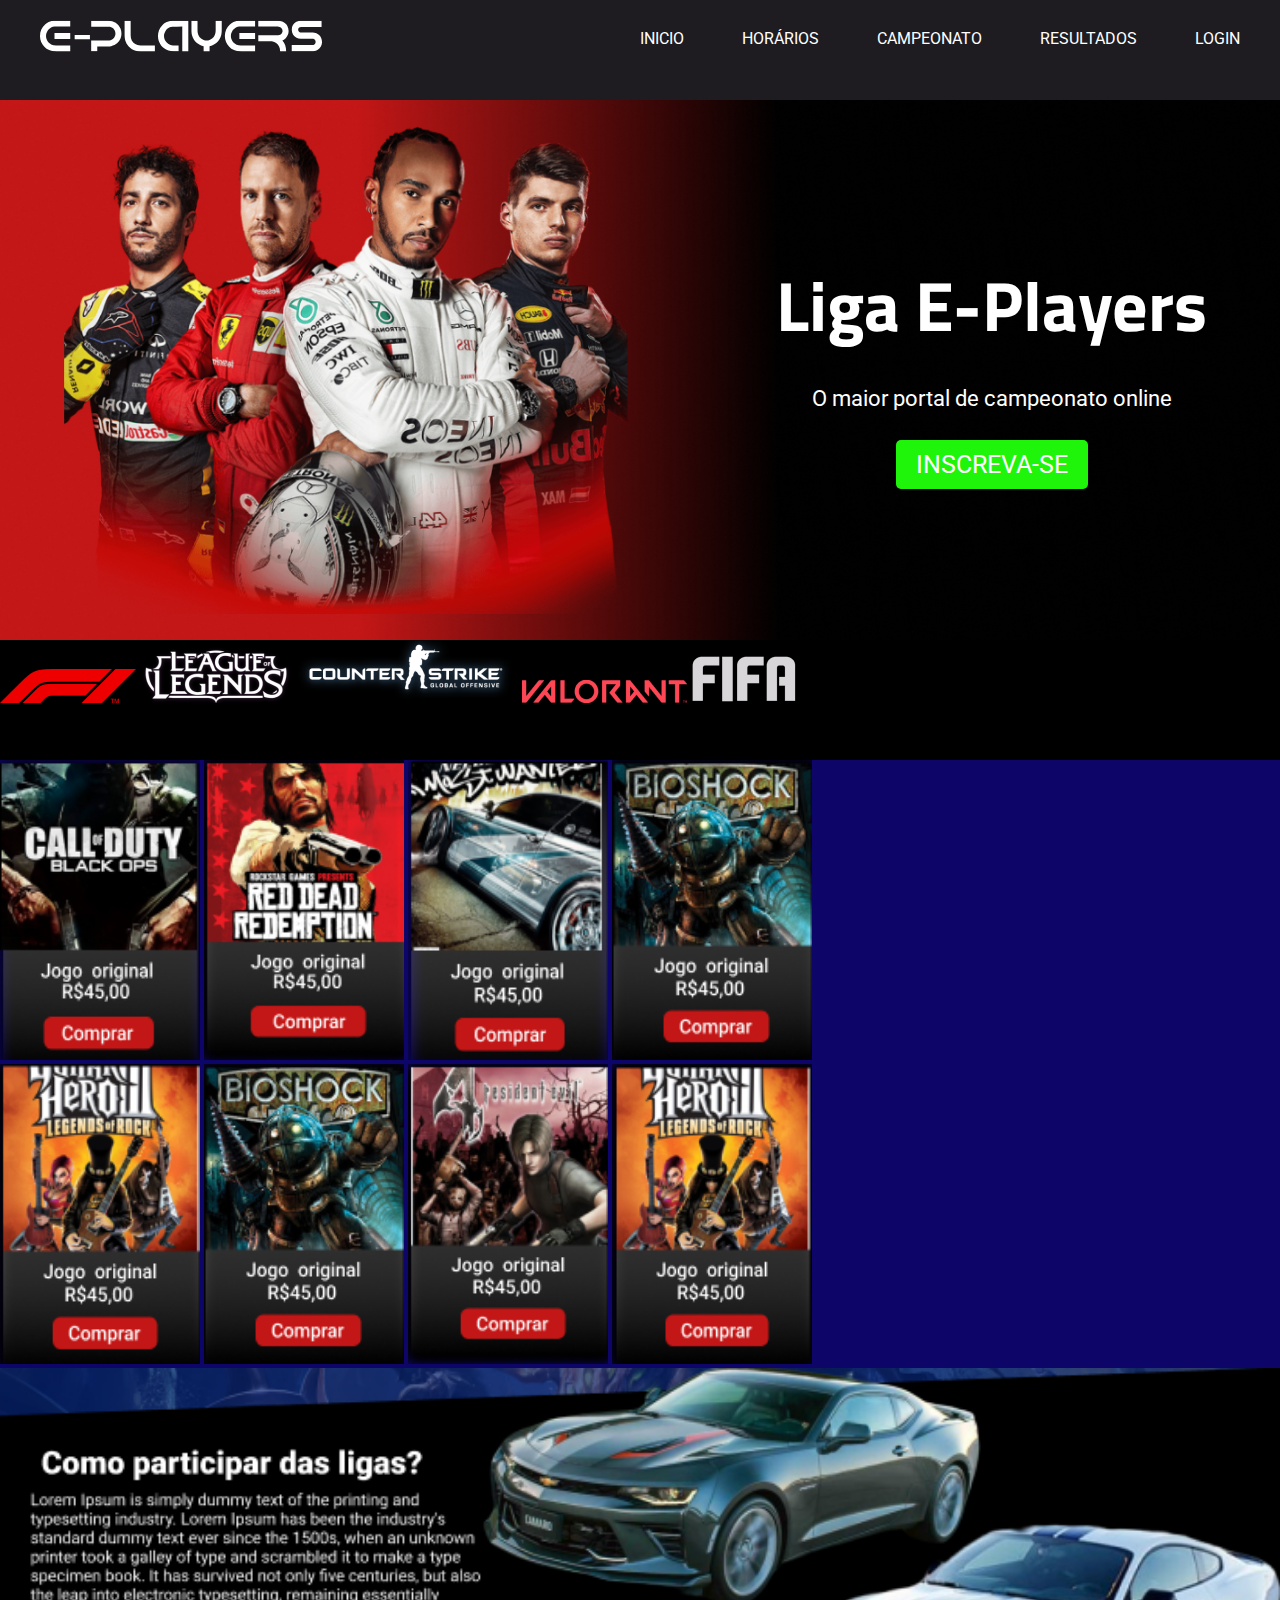
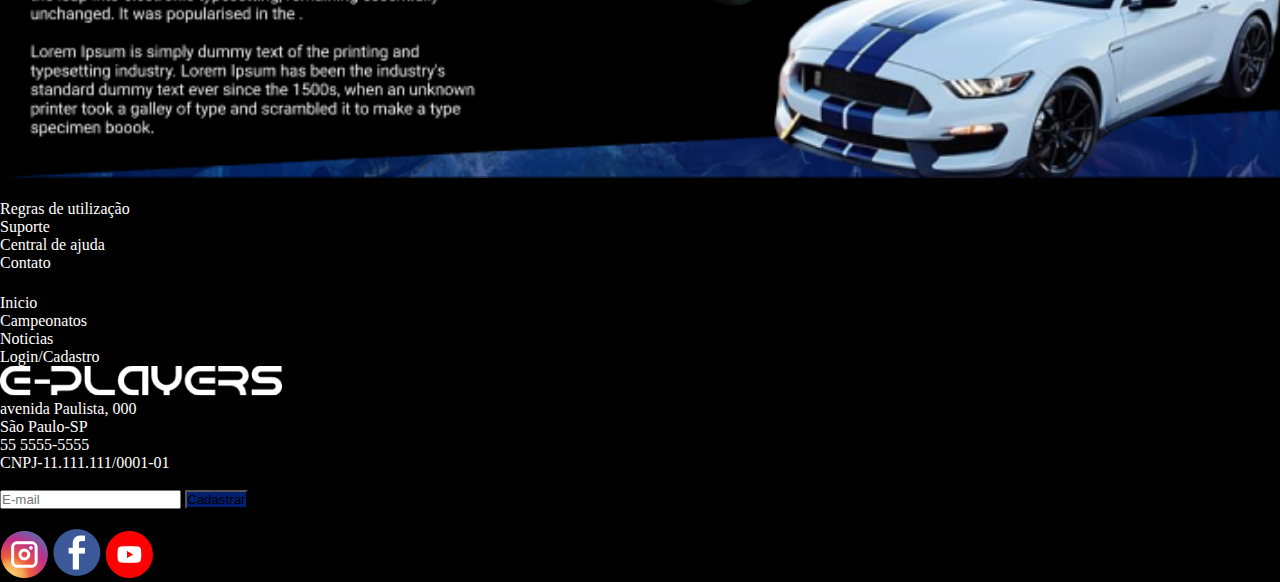
<file: index.html>
<!DOCTYPE html>
<html lang="pt-br">
<head>
    <meta charset="UTF-8">
    <meta http-equiv="X-UA-Compatible" content="IE=edge">
    <meta name="viewport" content="width=device-width, initial-scale=1.0">
    <link rel="stylesheet" href="css/style.css">
    <!-- CSS only -->
<link href="https://cdn.jsdelivr.net/npm/bootstrap@5.0.2/dist/css/bootstrap.min.css" rel="stylesheet" integrity="sha384-EVSTQN3/azprG1Anm3QDgpJLIm9Nao0Yz1ztcQTwFspd3yD65VohhpuuCOmLASjC" crossorigin="anonymous">
    <title>E-PLAYERS</title>
</head>
<body>
  <header>
        <div class="container-grid header">
         <a href="index.html"><img src="img/Logo.svg" alt="Logo do site"></a>     
          <nav id="menu" class="menu">
                <a href="index.html">Inicio</a>
                <a href="pages/times.html">Horários</a>
                <a href="pages/championship.html">Campeonato</a>
                <a href="pages/results.html">Resultados</a>
                <a href="pages/login.html">Login</a>
          </nav>
          <a href="#" id="bars"><img class="icone-menu" src="img/bars-solid.svg" alt="icone do menu de barras"></a>

        </div>
    </header>
      <main>
        <section id="carousel" class="banner banner-car">
          
          <div class="container-grid position-banner">
            <div class="image_banner">
            </div>
            <div class="text-banner">
              <h1>Liga E-Players</h1>
              <p>O maior portal de  campeonato online</p>
               <a href="">Inscreva-se</a> 

            </div>
          </div>

        </section>
        <section class="games">
          <div class="position-games container d-flex justify-content-between align-items-center">
            <img src="img/f1.png" alt="logo do formula 1">
            <img src="img/legends.png" alt="logo do league legends">
            <img src="img/Counter-Strike.png" alt="strikelogo do counter ">
            <img src="img/valorant.png" alt="logo do valorante">
            <img src="img/fifa.png" alt="logo do fifa">
          </div>
          
        </section>
        <!-- <form action="">
          <input id="campo-email" type="text" placeholder="E-mail" required>
          <button onclick="cadastrarNewsletter()">Cadastrar</button>
      </form> -->
      <div class="position-cards">
      <div class="position-cards container d-flex justify-content-between align-items-center">
        <img id="img" class="mt-5 mb-5" src="img/callduty.png" alt="jogo callduty">
        <img id="img" class="mt-5 mb-5" src="img/medded.png" alt="logo do league legends">
        <img id="img" class="mt-5 mb-5" src="img/cars.png" alt="strikelogo do counter ">
        <img id="img" class="mt-5 mb-5" src="img/bioshock2.png" alt="logo do valorante">
        </div>
        <div>
        <div class="position-cards container d-flex justify-content-between align-items-center">
        <img id="img" class="mt-5 mb-5" src="img/herow2.png" alt="logo do fifa">
        <img id="img" class="mt-5 mb-5" src="img/bioshock2.png" alt="logo do fifa">
        <img id="img" class="mt-5 mb-5" src="img/resident.png" alt="logo do fifa">
        <img id="img" class="mt-5 mb-5" src="img/herrw.png" alt="logo do fifa">
        </div>
      </div>
      </main>
      <div class="textcars-banner">
        <div class="textcars">
        </div>
      </div>
      <footer class="footer-content navbar-custon w-100" style="background:#010101;">
        <div class="container-fluid d-lg-flex text-lg-center text-center justify-content-center w-100 col-lg-4">
    
            <ul class="col-lg-2 mt-4 p-3 p-lg-0 mx-0" style="text-decoration: none;">
                <h3 class="text-white">Links úteis</h3>
                <div class="p-lg-1 text-sm"><a class="text-white" style="text-decoration: none;" href="">Regras de utilização</a></div>
                <div class="p-lg-1 text-sm"><a class="text-white" style="text-decoration: none;" href="">Suporte</a></div>
                <div class="p-lg-1 text-sm"><a class="text-white" style="text-decoration: none;" href="">Central de ajuda</a></div>
                <div class="p-lg-1 text-sm"><a class="text-white" style="text-decoration: none;" href="">Contato</a></div>
            </ul>
            <ul class="col-lg-2 mt-4 p-0 mb-4">
              <h3 class="text-white">Páginas</h3>
              <div class="p-lg-1 text-sm"><a class="text-white" style="text-decoration: none;" href="">Inicio</a></div>
              <div class="p-lg-1 text-sm"><a class="text-white" style="text-decoration: none;" href="">Campeonatos</a></div>
              <div class="p-lg-1 text-sm"><a class="text-white" style="text-decoration: none;" href="">Noticias</a></div>
              <div class="p-lg-1 text-sm"><a class="text-white" style="text-decoration: none;" href="">Login/Cadastro</a></div>
            </ul>
            <ul class="col-lg-4 mt-4 p-0 mb-4">
              <div class="p-lg-1 text-sm"><a class="text-white" href=""><img src="img/Logo E-Players.png" alt=""></a></div>
              <div class="p-lg-1 text-sm"><a class="text-white" style="text-decoration: none;" href="">avenida Paulista, 000</a><div>
              <div class="p-lg-1 text-sm"><a class="text-white" style="text-decoration: none;" href="">São Paulo-SP</a></div>
              <div class="p-lg-1 text-sm"><a class="text-white" style="text-decoration: none;" href="">55 5555-5555</a></div>
              <div></div>
              <div class="p-lg-1 text-sm"><a class="text-white" style="text-decoration: none;" href="">CNPJ-11.111.111/0001-01</a></div>
            </ul>
            <ul class="col-lg-4 mt-2 p-4 mb-4">
              <p class="text-white">Faça parte de nosso clan, assine nossa newsletter</p>
              <div class="input-group">
                <input type="search" class="form-control rounded" placeholder="E-mail" aria-label="Search" aria-describedby="search-addon" />
                <button type="button" class="btn text-white" style="background: #001F70;">Cadastrar</button>
                
              </div>
              <div class="d-inline-flex mt-4 container justify-content-between">
                <h4 class="text-white mt-2 mr-2">Siga-nos em:</h4>
                <a class="text-white" style="text-decoration: none;" href=""><img src="img/instagram.png" alt=""></a>
                <a class="text-white" style="text-decoration: none;" href=""><img src="img/facebook.png" alt=""></a>
                <a class="text-white" style="text-decoration: none;" href=""><img src="img/yutube.png" alt=""></a>

              </div>
            </ul>
    
    
        </div>
    </footer>
    <!-- JavaScript Bundle with Popper -->
<script src="https://cdn.jsdelivr.net/npm/bootstrap@5.0.2/dist/js/bootstrap.bundle.min.js" integrity="sha384-MrcW6ZMFYlzcLA8Nl+NtUVF0sA7MsXsP1UyJoMp4YLEuNSfAP+JcXn/tWtIaxVXM" crossorigin="anonymous"></script>
<script src="js/jquery-3.6.3.js"></script>
<script src="js/scripts.js"></script>
</body>
</html>
</file>
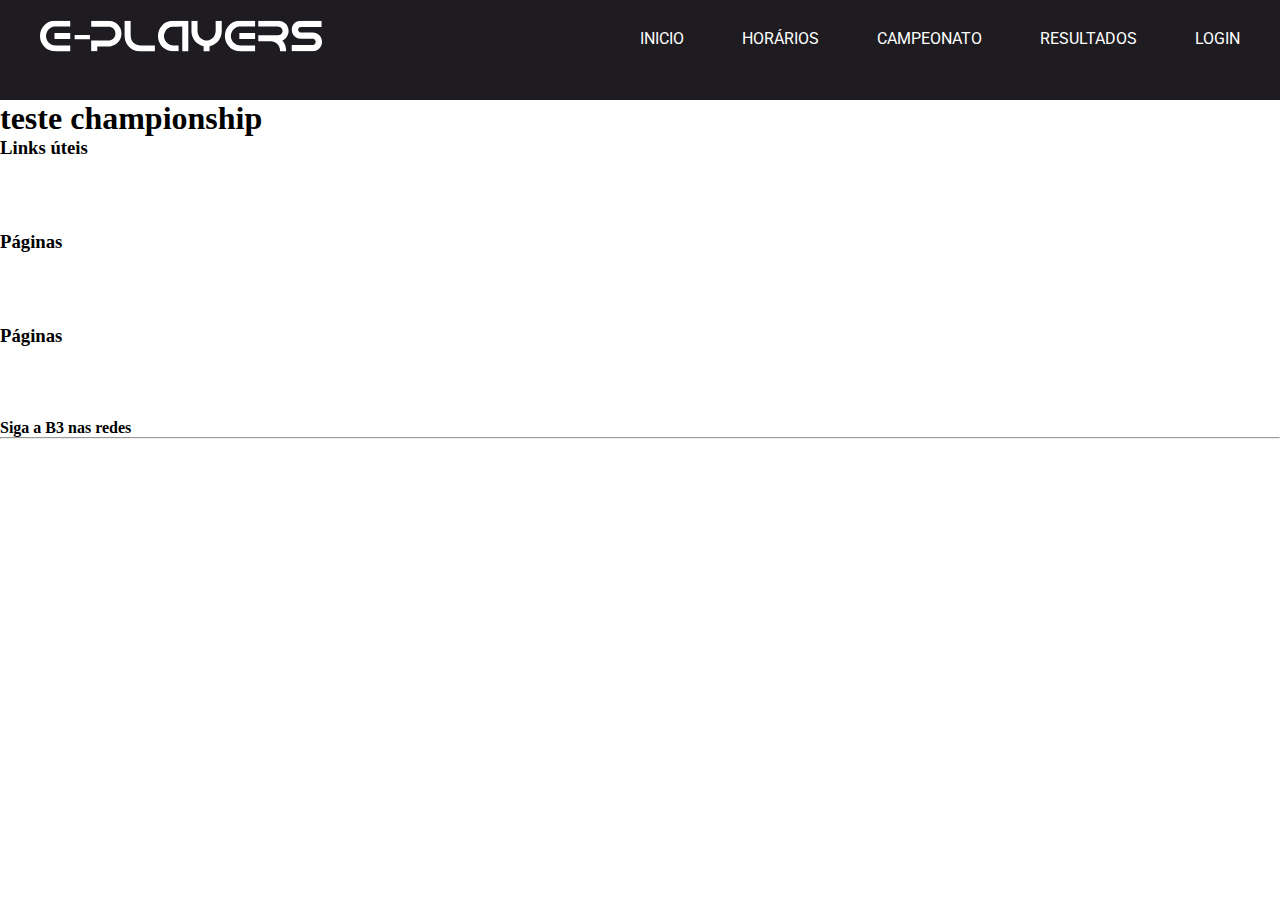
<file: pages/championship.html>
<!DOCTYPE html>
<html lang="pt-br">
<head>
    <meta charset="UTF-8">
    <meta http-equiv="X-UA-Compatible" content="IE=edge">
    <meta name="viewport" content="width=device-width, initial-scale=1.0">
    <link rel="stylesheet" href="../css/style.css" alt="Logo do site">
    <title>E-PLAYERS</title>
</head>
<body>
  <header>
    <div class="container-grid header">
     <a href="../index.html"><img src="../img/Logo.svg" alt="Logo do site"></a>     
      <nav class="menu">
            <a href="../index.html">Inicio</a>
            <a href="./times.html">Horários</a>
            <a href="./championship.html">Campeonato</a>
            <a href="./results.html">Resultados</a>
            <a href="./login.html">Login</a>
      </nav>
    </div>
  </header>
      <main>
        <div>
          <h1>teste championship</h1>
        </div>

      </main>
      <footer>
        <div>
    
            <ul>
                <h3>Links úteis</h3>
                <div><a href="">Regras de utilização</a></div>
                <div><a href="">Suporte</a></div>
                <div><a href="">Central de ajuda</a></div>
                <div><a href="">Contato</a></div>
            </ul>
            <ul>
              <h3>Páginas</h3>
              <div><a href="">Inicio</a></div>
              <div><a href="">Campeonatos</a></div>
              <div><a href="">Noticias</a></div>
              <div><a href="">Login/Cadastro</a></div>
            </ul>
            <ul>
              <h3>Páginas</h3>
              <div><a href="">Inicio</a></div>
              <div><a href="">Campeonatos</a></div>
              <div><a href="">Noticias</a></div>
              <div><a href="">Login/Cadastro</a></div>
            </ul>
            <ul>
                <div><strong>Siga a B3 nas redes</strong></div>
                <hr/>
                <div>
                    <h4><a href=""><i class="fa-brands fa-instagram" style="color: #ff1664"></i></a></h4>
                    <h5><a href=""><i class="fa-brands fa-facebook-f" style="color: #ff1664"></i></a></h5>
                    <h4><a href=""><i class="fa-brands fa-twitter" style="color: #ff1664"></i></a></h4>
                    <h4><a href=""><i class="fa-brands fa-linkedin-in" style="color: #ff1664"></i></a></h4>
                    <h4><a href=""><i class="fa-brands fa-youtube" style="color: #ff1664"></i></a></h4>
                </div>
            </ul>
    
    
        </div>
    </footer>
    
</body>
</html>
</file>
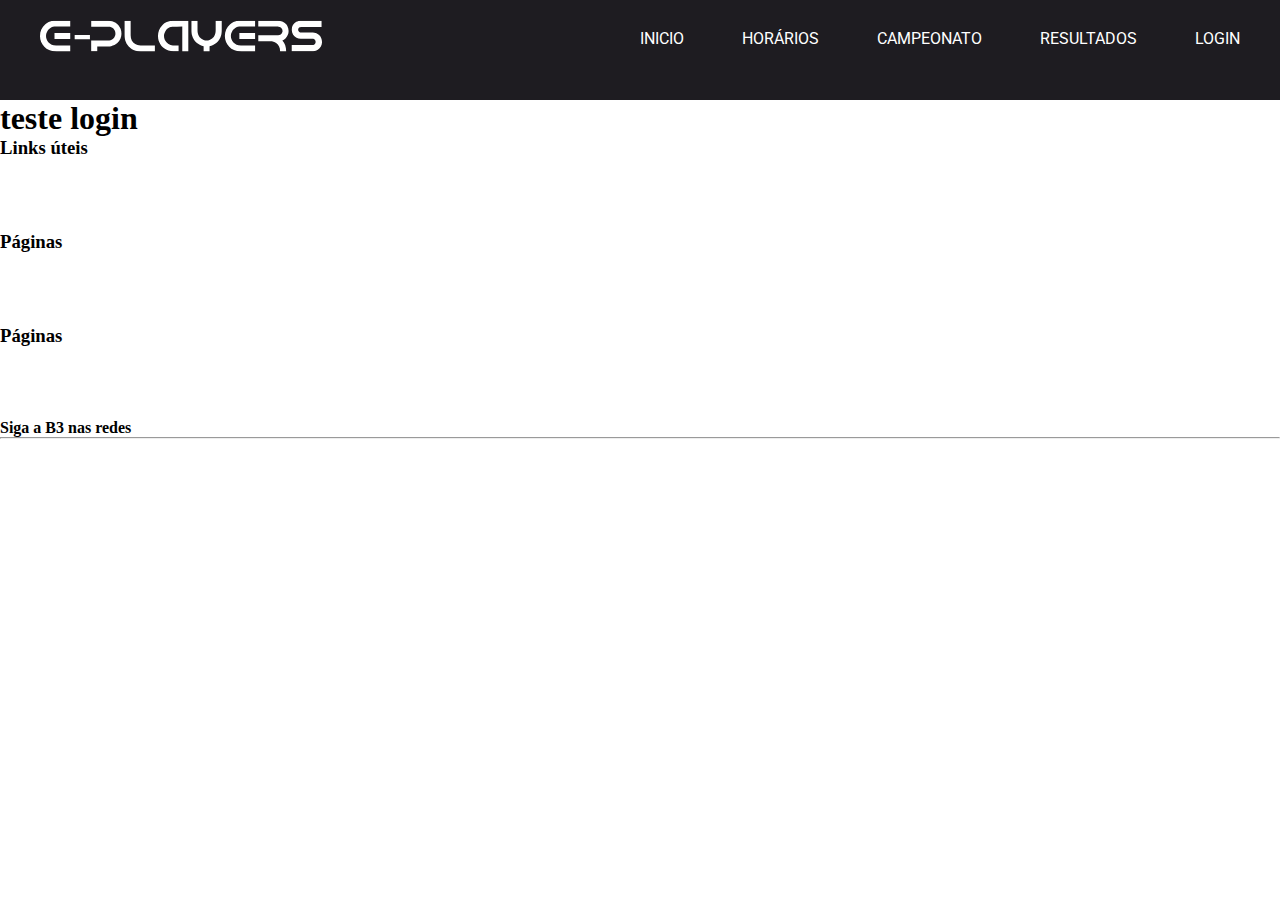
<file: pages/login.html>
<!DOCTYPE html>
<html lang="pt-br">
<head>
    <meta charset="UTF-8">
    <meta http-equiv="X-UA-Compatible" content="IE=edge">
    <meta name="viewport" content="width=device-width, initial-scale=1.0">
    <link rel="stylesheet" href="../css/style.css">
    <title>E-PLAYERS</title>
</head>
<body>
  <header>
    <div class="container-grid header">
     <a href="../index.html"><img src="../img/Logo.svg" alt="Logo do site"></a>     
      <nav class="menu">
            <a href="../index.html">Inicio</a>
            <a href="./times.html">Horários</a>
            <a href="./championship.html">Campeonato</a>
            <a href="./results.html">Resultados</a>
            <a href="./login.html">Login</a>
      </nav>
    </div>
  </header>
      <main>
        <div>
          <h1>teste login</h1>
        </div>

      </main>
      <footer>
        <div>
    
            <ul>
                <h3>Links úteis</h3>
                <div><a href="">Regras de utilização</a></div>
                <div><a href="">Suporte</a></div>
                <div><a href="">Central de ajuda</a></div>
                <div><a href="">Contato</a></div>
            </ul>
            <ul>
              <h3>Páginas</h3>
              <div><a href="">Inicio</a></div>
              <div><a href="">Campeonatos</a></div>
              <div><a href="">Noticias</a></div>
              <div><a href="">Login/Cadastro</a></div>
            </ul>
            <ul>
              <h3>Páginas</h3>
              <div><a href="">Inicio</a></div>
              <div><a href="">Campeonatos</a></div>
              <div><a href="">Noticias</a></div>
              <div><a href="">Login/Cadastro</a></div>
            </ul>
            <ul>
                <div><strong>Siga a B3 nas redes</strong></div>
                <hr/>
                <div>
                    <h4><a href=""><i class="fa-brands fa-instagram" style="color: #ff1664"></i></a></h4>
                    <h5><a href=""><i class="fa-brands fa-facebook-f" style="color: #ff1664"></i></a></h5>
                    <h4><a href=""><i class="fa-brands fa-twitter" style="color: #ff1664"></i></a></h4>
                    <h4><a href=""><i class="fa-brands fa-linkedin-in" style="color: #ff1664"></i></a></h4>
                    <h4><a href=""><i class="fa-brands fa-youtube" style="color: #ff1664"></i></a></h4>
                </div>
            </ul>
    
    
        </div>
    </footer>
    
</body>
</html>
</file>
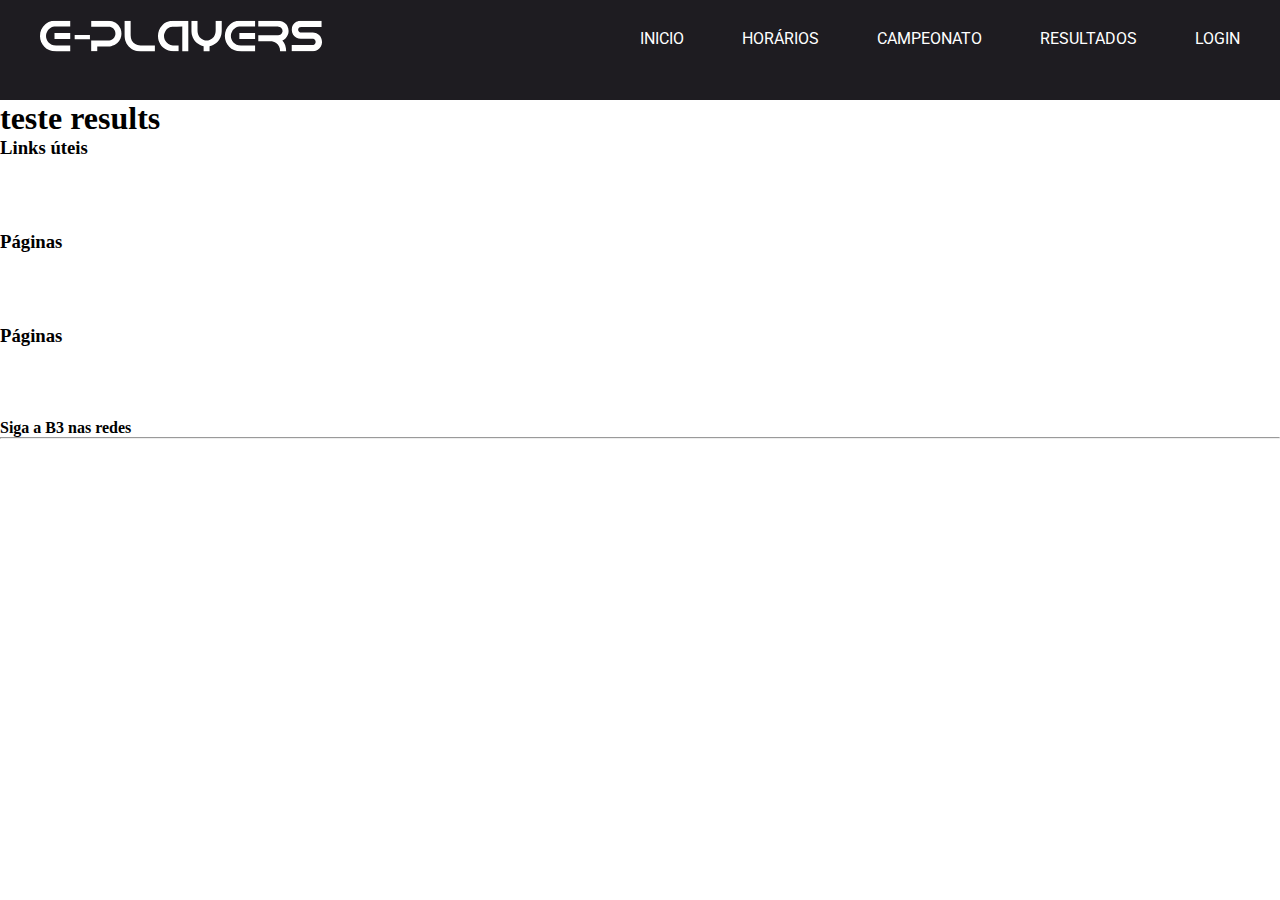
<file: pages/results.html>
<!DOCTYPE html>
<html lang="pt-br">
<head>
    <meta charset="UTF-8">
    <meta http-equiv="X-UA-Compatible" content="IE=edge">
    <meta name="viewport" content="width=device-width, initial-scale=1.0">
    <link rel="stylesheet" href="../css/style.css">
    <title>E-PLAYERS</title>
</head>
<body>
  <header>
    <div class="container-grid header">
     <a href="../index.html"><img src="../img/Logo.svg" alt="Logo do site"></a>     
      <nav class="menu">
            <a href="../index.html">Inicio</a>
            <a href="./times.html">Horários</a>
            <a href="./championship.html">Campeonato</a>
            <a href="./results.html">Resultados</a>
            <a href="./login.html">Login</a>
      </nav>
    </div>
  </header>
      <main>
        <div>
          <h1>teste results</h1>
        </div>

      </main>
      <footer>
        <div>
    
            <ul>
                <h3>Links úteis</h3>
                <div><a href="">Regras de utilização</a></div>
                <div><a href="">Suporte</a></div>
                <div><a href="">Central de ajuda</a></div>
                <div><a href="">Contato</a></div>
            </ul>
            <ul>
              <h3>Páginas</h3>
              <div><a href="">Inicio</a></div>
              <div><a href="">Campeonatos</a></div>
              <div><a href="">Noticias</a></div>
              <div><a href="">Login/Cadastro</a></div>
            </ul>
            <ul>
              <h3>Páginas</h3>
              <div><a href="">Inicio</a></div>
              <div><a href="">Campeonatos</a></div>
              <div><a href="">Noticias</a></div>
              <div><a href="">Login/Cadastro</a></div>
            </ul>
            <ul>
                <div><strong>Siga a B3 nas redes</strong></div>
                <hr/>
                <div>
                    <h4><a href=""><i class="fa-brands fa-instagram" style="color: #ff1664"></i></a></h4>
                    <h5><a href=""><i class="fa-brands fa-facebook-f" style="color: #ff1664"></i></a></h5>
                    <h4><a href=""><i class="fa-brands fa-twitter" style="color: #ff1664"></i></a></h4>
                    <h4><a href=""><i class="fa-brands fa-linkedin-in" style="color: #ff1664"></i></a></h4>
                    <h4><a href=""><i class="fa-brands fa-youtube" style="color: #ff1664"></i></a></h4>
                </div>
            </ul>
    
    
        </div>
    </footer>
    
</body>
</html>
</file>
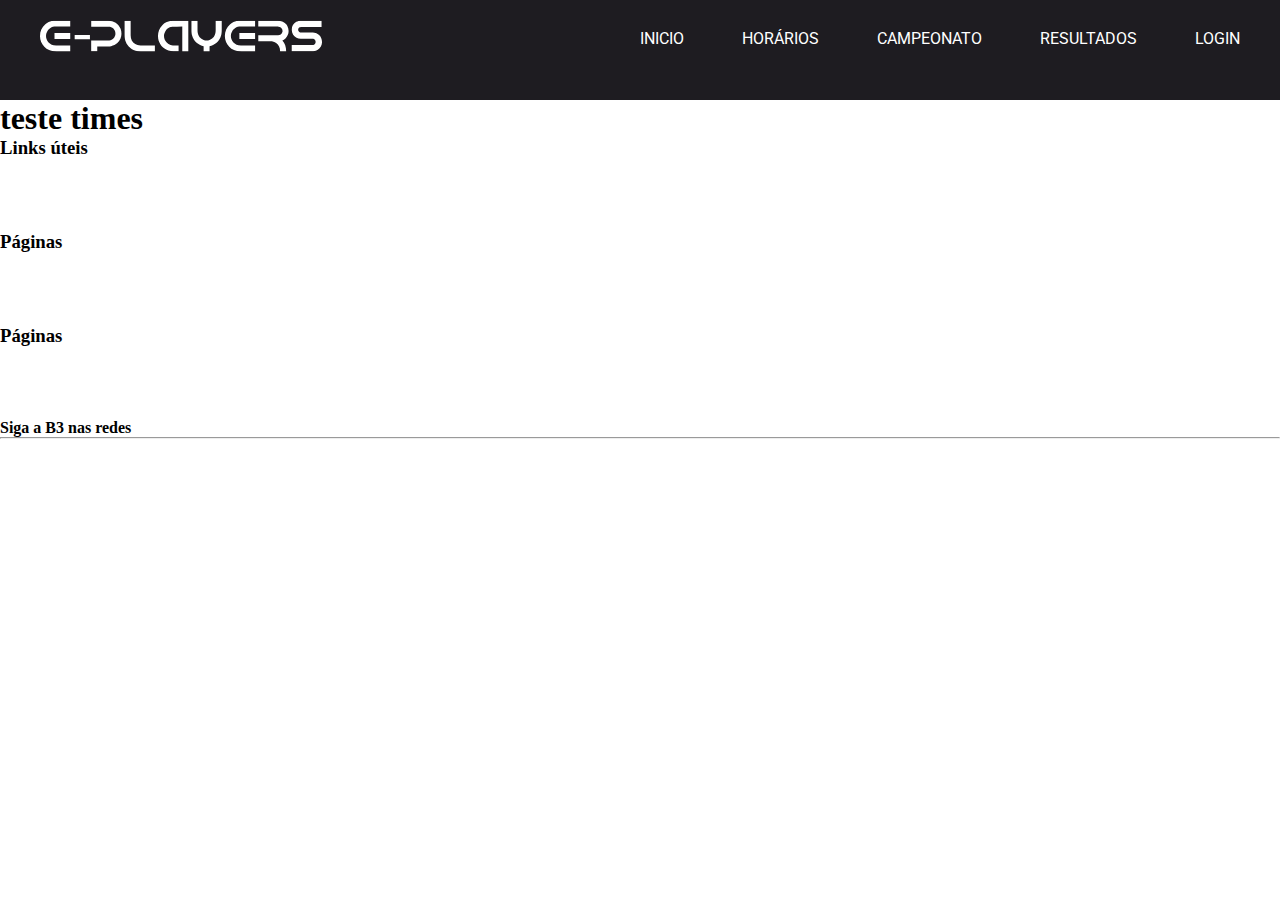
<file: pages/times.html>
<!DOCTYPE html>
<html lang="pt-br">
<head>
    <meta charset="UTF-8">
    <meta http-equiv="X-UA-Compatible" content="IE=edge">
    <meta name="viewport" content="width=device-width, initial-scale=1.0">
    <link rel="stylesheet" href="../css/style.css">
    <title>E-PLAYERS</title>
</head>
<body>
  <header>
    <div class="container-grid header">
     <a href="../index.html"><img src="../img/Logo.svg" alt="Logo do site"></a>     
      <nav class="menu">
            <a href="../index.html">Inicio</a>
            <a href="./times.html">Horários</a>
            <a href="./championship.html">Campeonato</a>
            <a href="./results.html">Resultados</a>
            <a href="./login.html">Login</a>
      </nav>
    </div>
  </header>
      <main>
        <div>
          <h1>teste times</h1>
        </div>

      </main>
      <footer>
        <div>
    
            <ul>
                <h3>Links úteis</h3>
                <div><a href="">Regras de utilização</a></div>
                <div><a href="">Suporte</a></div>
                <div><a href="">Central de ajuda</a></div>
                <div><a href="">Contato</a></div>
            </ul>
            <ul>
              <h3>Páginas</h3>
              <div><a href="">Inicio</a></div>
              <div><a href="">Campeonatos</a></div>
              <div><a href="">Noticias</a></div>
              <div><a href="">Login/Cadastro</a></div>
            </ul>
            <ul>
              <h3>Páginas</h3>
              <div><a href="">Inicio</a></div>
              <div><a href="">Campeonatos</a></div>
              <div><a href="">Noticias</a></div>
              <div><a href="">Login/Cadastro</a></div>
            </ul>
            <ul>
                <div><strong>Siga a B3 nas redes</strong></div>
                <hr/>
                <div>
                    <h4><a href=""><i class="fa-brands fa-instagram" style="color: #ff1664"></i></a></h4>
                    <h5><a href=""><i class="fa-brands fa-facebook-f" style="color: #ff1664"></i></a></h5>
                    <h4><a href=""><i class="fa-brands fa-twitter" style="color: #ff1664"></i></a></h4>
                    <h4><a href=""><i class="fa-brands fa-linkedin-in" style="color: #ff1664"></i></a></h4>
                    <h4><a href=""><i class="fa-brands fa-youtube" style="color: #ff1664"></i></a></h4>
                </div>
            </ul>
    
    
        </div>
    </footer>
    
</body>
</html>
</file>
<file: css/style.css>
@import url('https://fonts.googleapis.com/css2?family=Roboto&family=Titillium+Web&display=swap');

/*css reset*/

*{
    margin: 0;
    padding: 0;
    box-sizing: border-box;
}

a {
    color: white;
}

header{
    background-color: #1e1c21;
    height: 100px;
    padding: 20px;
}

.container-grid {
    width: 1200px;
    margin: 0 auto;
}

.header {
    display: flex;
    justify-content: space-between;
    align-items: center;
}

.menu a {
    color: white;
    text-decoration: none;
    text-transform: uppercase;
    font-family: "Roboto";
}

.menu {
    width: 600px;
    display: flex;
    justify-content: space-between;
}

.icone-menu {
    width: 40px;
}

#bars {
    display: none;
}

.banner {
    height: 540px;
    background-repeat: no-repeat;
    background-position: center;
    background-size: cover;
}

.banner-f1 {
    background-image: url(../img/banner-car.png);
}

.banner-f2 {
    background-image: url(../img/banner-f2.png);
}


.banner-car {
    background-image: url(../img/banner-f1.png);
}

.text-banner {
    width: 497px;
    height: 237px;
    display: flex;
    flex-direction: column;
    align-items: right;
    justify-content: space-between;
}

.text-banner h1 {
    color: #fff;
    font-size: 70px;
    font-family: "Titillium Web";
}

.text-banner p {
    color: #fff;
    font-size: 22px;
    font-family: "Roboto";
}

.text-banner a {
    padding: 10px;
    background-color: #1EF50B;
    color: #fff;
    font-family: "Roboto";
    text-decoration: none;
    text-transform: uppercase;
    font-size: 25px;
    border-radius: 5px;
    padding-left: 20px;
    padding-right: 20px;
}

.text-banner {
    width: 497px;
    height: 237px;
    display: flex;
    flex-direction: column;
    align-items: center;
    justify-content: space-between;
}

.position-banner {
    display: flex;
    justify-content: flex-end;
    align-items: center;
    height: 100%;
}

.games {
    background-color: black;
    height: 120px;
}

.position-games {
    height: 100%;
}

.container {
    max-width: 1200px;
}



.pages {
    display: block;
    justify-content: start;
}

.links {
    display: block;
    justify-content: end;
}

.position-cards {
    background-color: #0D0568;
}

#img {
    width: 200px;
    height: 300px;
}

.textcars {
    background-image: url(../img/textcars.png);
    height: 410px;
    width: 100%;
    background-repeat: no-repeat;
    background-position: center;
    background-size: cover;
}

.textcars-banner {
    display: flex;
    justify-content: flex-end;
    align-items: center;
    height: 100%;
}


@media screen and (max-width: 1200px ) {
    .container-grid {
        width: 1000px;
    }
}

@media screen and (max-width: 1000px ) {
    .container-grid {
        width: 800px;
    }

    #bars {
        display: inline-block;
    }

    .menu {
        display: none;
        flex-direction: column;
        justify-content: space-around;
        align-items: center;
        position: absolute;
        top: 91px;
        right: 0px;
        background-color: #1e1c21;
        height: 400PX;
    }

    .menu a {
        font-size: 20px;
    }
    .menu-ativo {
        display: flex;
    }
}
</file>
